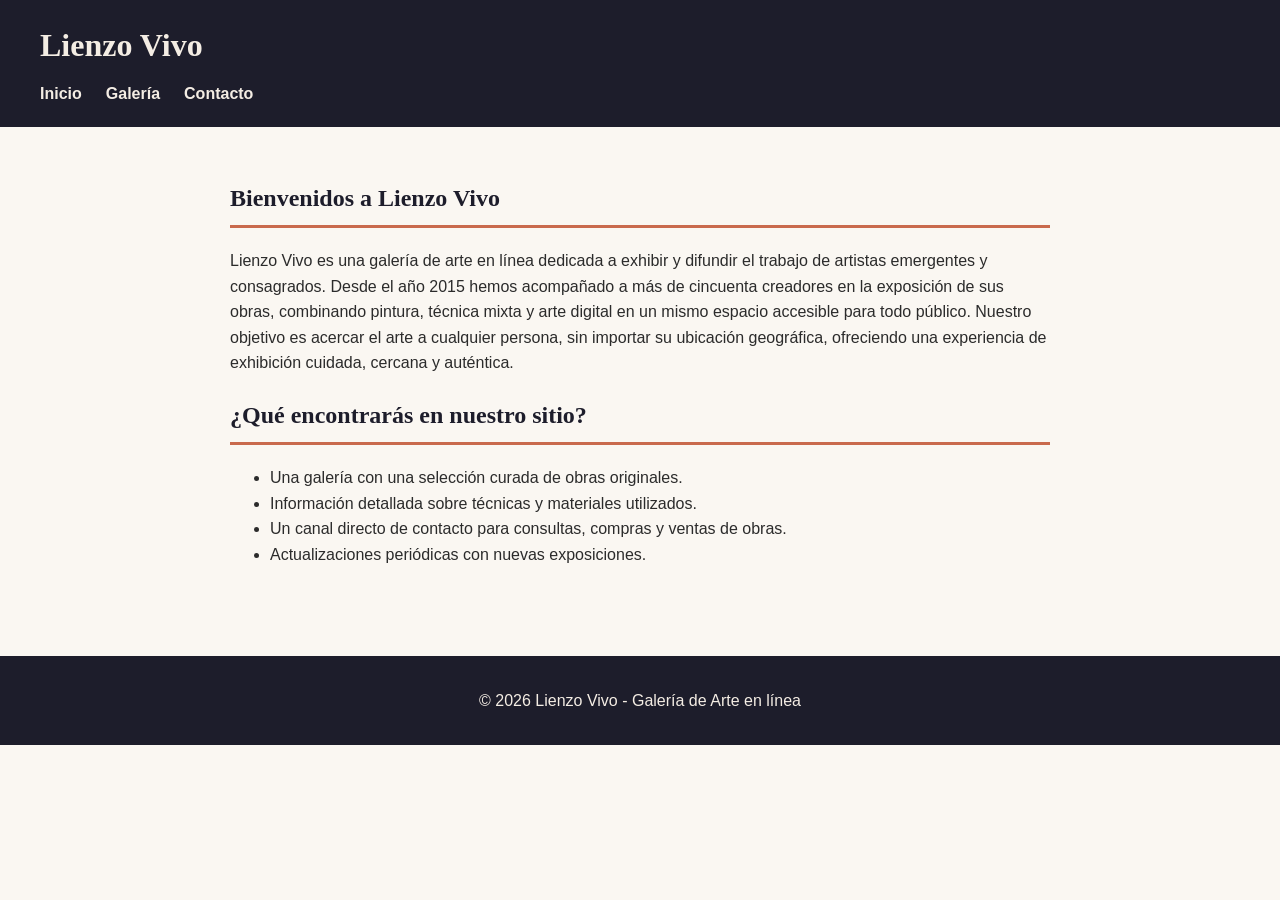
<file: index.html>
<!DOCTYPE html>
<html lang="es">
<head>
  <meta charset="UTF-8">
  <meta name="viewport" content="width=device-width, initial-scale=1.0">
  <title>Lienzo Vivo | Galería de Arte - Inicio</title>
  <link rel="stylesheet" href="css/style.css">
</head>
<body>

  <header>
    <h1>Lienzo Vivo</h1>
    <nav>
      <ul>
        <li><a href="index.html">Inicio</a></li>
        <li><a href="galeria.html">Galería</a></li>
        <li><a href="contacto.html">Contacto</a></li>
      </ul>
    </nav>
  </header>

  <main>
    <h2>Bienvenidos a Lienzo Vivo</h2>
    <p>
      Lienzo Vivo es una galería de arte en línea dedicada a exhibir y difundir el trabajo de
      artistas emergentes y consagrados. Desde el año 2015 hemos acompañado a más de cincuenta
      creadores en la exposición de sus obras, combinando pintura, técnica mixta y arte digital
      en un mismo espacio accesible para todo público. Nuestro objetivo es acercar el arte a
      cualquier persona, sin importar su ubicación geográfica, ofreciendo una experiencia de
      exhibición cuidada, cercana y auténtica.
    </p>

    <h2>¿Qué encontrarás en nuestro sitio?</h2>
    <ul>
      <li>Una galería con una selección curada de obras originales.</li>
      <li>Información detallada sobre técnicas y materiales utilizados.</li>
      <li>Un canal directo de contacto para consultas, compras y ventas de obras.</li>
      <li>Actualizaciones periódicas con nuevas exposiciones.</li>
    </ul>
  </main>

  <footer>
    <p>&copy; 2026 Lienzo Vivo - Galería de Arte en línea</p>
  </footer>

</body>
</html>
</file>
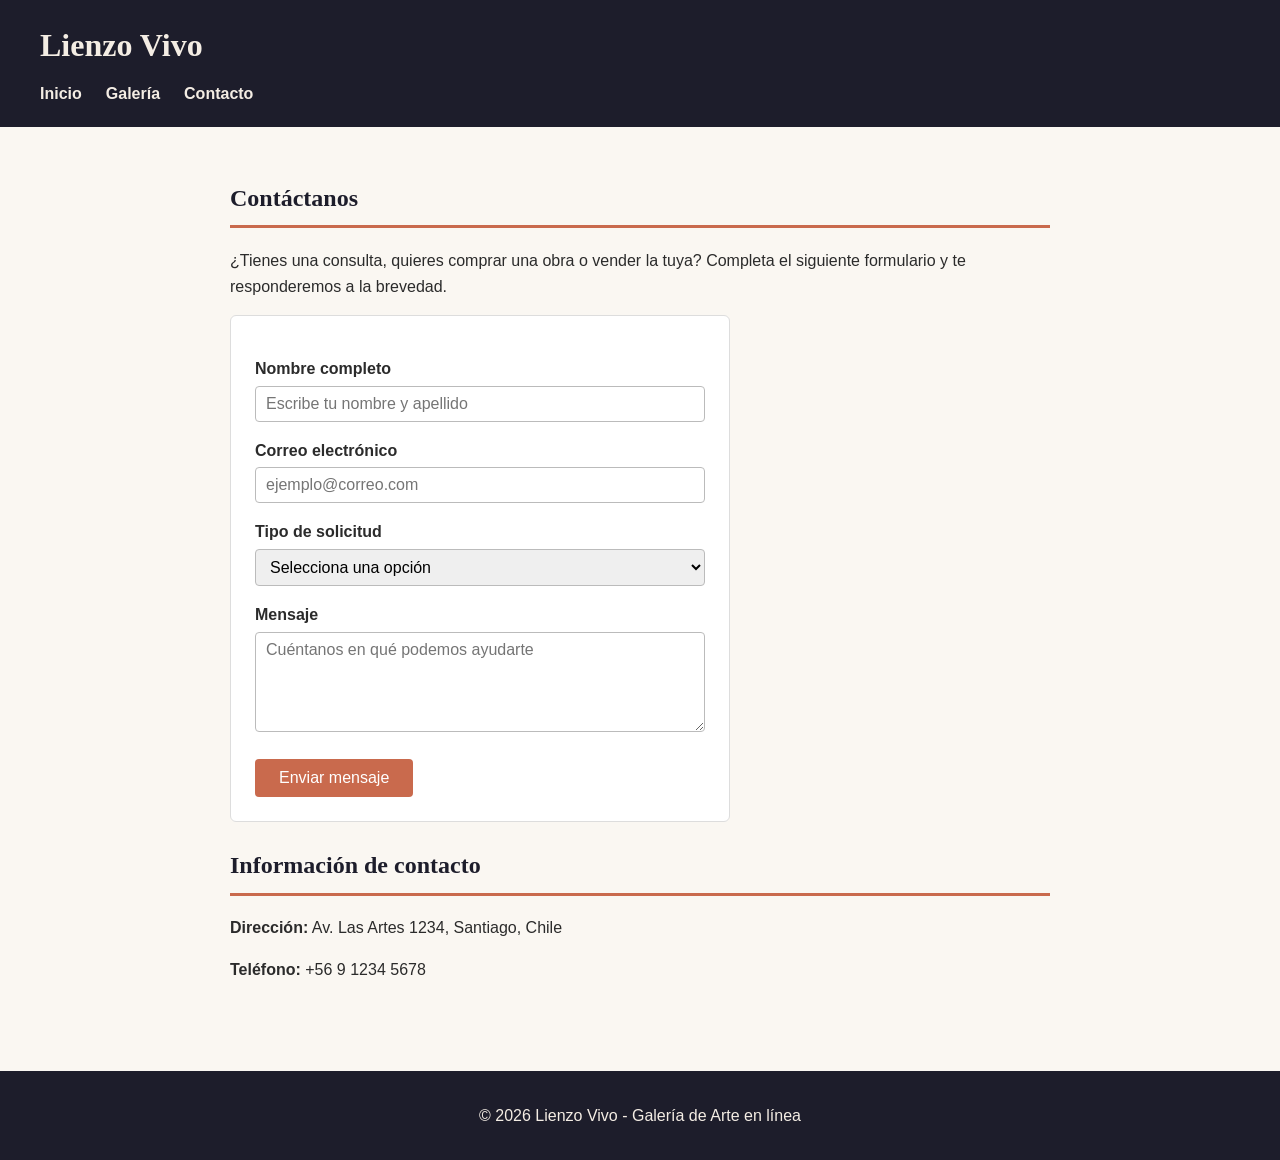
<file: contacto.html>
<!DOCTYPE html>
<html lang="es">
<head>
  <meta charset="UTF-8">
  <meta name="viewport" content="width=device-width, initial-scale=1.0">
  <title>Lienzo Vivo | Galería de Arte - Contacto</title>
  <link rel="stylesheet" href="css/style.css">
</head>
<body>

  <header>
    <h1>Lienzo Vivo</h1>
    <nav>
      <ul>
        <li><a href="index.html">Inicio</a></li>
        <li><a href="galeria.html">Galería</a></li>
        <li><a href="contacto.html">Contacto</a></li>
      </ul>
    </nav>
  </header>

  <main>
    <h2>Contáctanos</h2>
    <p>¿Tienes una consulta, quieres comprar una obra o vender la tuya? Completa el siguiente formulario y te responderemos a la brevedad.</p>

    <form action="#" method="post">
      <label for="nombre">Nombre completo</label>
      <input type="text" id="nombre" name="nombre" placeholder="Escribe tu nombre y apellido" minlength="3" required>

      <label for="correo">Correo electrónico</label>
      <input type="email" id="correo" name="correo" placeholder="ejemplo@correo.com" required>

      <label for="tipo_solicitud">Tipo de solicitud</label>
      <select id="tipo_solicitud" name="tipo_solicitud" required>
        <option value="" disabled selected>Selecciona una opción</option>
        <option value="compra">Compra</option>
        <option value="consulta">Consulta</option>
        <option value="venta">Venta</option>
      </select>

      <label for="mensaje">Mensaje</label>
      <textarea id="mensaje" name="mensaje" placeholder="Cuéntanos en qué podemos ayudarte" minlength="10" required></textarea>

      <button type="submit">Enviar mensaje</button>
    </form>

    <div class="info-contacto">
      <h2>Información de contacto</h2>
      <p><strong>Dirección:</strong> Av. Las Artes 1234, Santiago, Chile</p>
      <p><strong>Teléfono:</strong> +56 9 1234 5678</p>
    </div>
  </main>

  <footer>
    <p>&copy; 2026 Lienzo Vivo - Galería de Arte en línea</p>
  </footer>

</body>
</html>
</file>
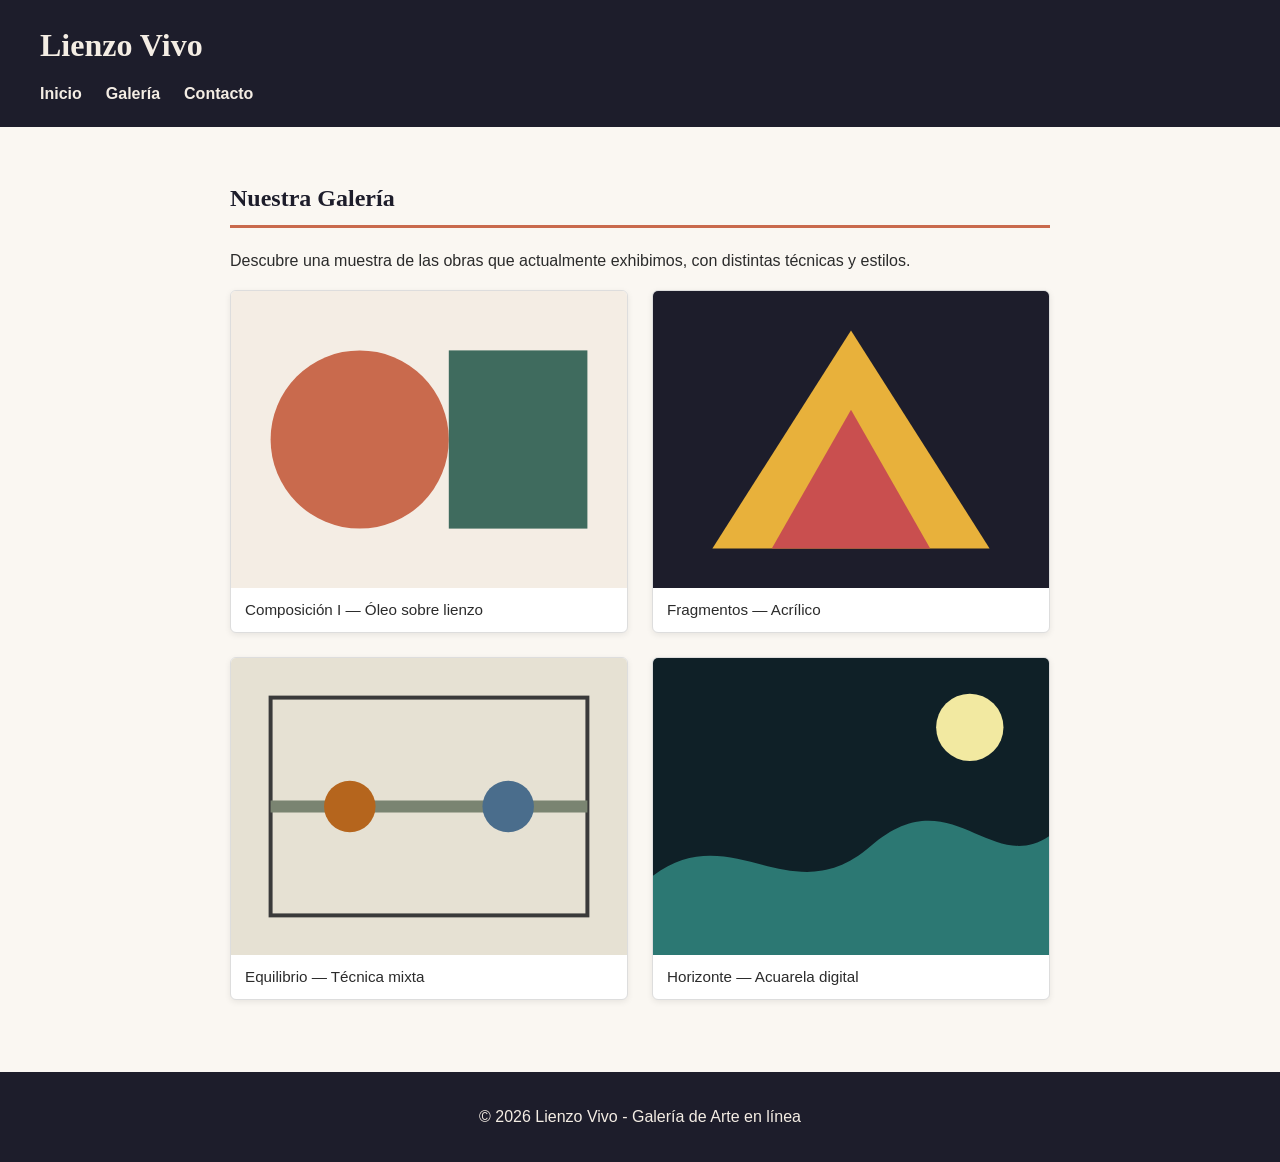
<file: galeria.html>
<!DOCTYPE html>
<html lang="es">
<head>
  <meta charset="UTF-8">
  <meta name="viewport" content="width=device-width, initial-scale=1.0">
  <title>Lienzo Vivo | Galería de Arte - Galería</title>
  <link rel="stylesheet" href="css/style.css">
</head>
<body>

  <header>
    <h1>Lienzo Vivo</h1>
    <nav>
      <ul>
        <li><a href="index.html">Inicio</a></li>
        <li><a href="galeria.html">Galería</a></li>
        <li><a href="contacto.html">Contacto</a></li>
      </ul>
    </nav>
  </header>

  <main>
    <h2>Nuestra Galería</h2>
    <p>Descubre una muestra de las obras que actualmente exhibimos, con distintas técnicas y estilos.</p>

    <div class="galeria">
      <div class="obra">
        <img src="img/obra1.svg" alt="Composición I, óleo sobre lienzo con formas geométricas en tonos terracota y verde">
        <p>Composición I — Óleo sobre lienzo</p>
      </div>
      <div class="obra">
        <img src="img/obra2.svg" alt="Fragmentos, obra acrílica abstracta con triángulos amarillos y rojos sobre fondo oscuro">
        <p>Fragmentos — Acrílico</p>
      </div>
      <div class="obra">
        <img src="img/obra3.svg" alt="Equilibrio, técnica mixta con dos círculos de color unidos por una línea horizontal">
        <p>Equilibrio — Técnica mixta</p>
      </div>
      <div class="obra">
        <img src="img/obra4.svg" alt="Horizonte, acuarela digital con una línea de costa verde y un sol amarillo">
        <p>Horizonte — Acuarela digital</p>
      </div>
    </div>
  </main>

  <footer>
    <p>&copy; 2026 Lienzo Vivo - Galería de Arte en línea</p>
  </footer>

</body>
</html>
</file>
<file: css/style.css>
/* Galería de Arte "Lienzo Vivo" - hoja de estilos compartida */

* {
  box-sizing: border-box;
}

body {
  margin: 0;
  font-family: "Segoe UI", Arial, sans-serif;
  background-color: #faf7f2;
  color: #2b2b2b;
  line-height: 1.6;
}

header {
  background-color: #1d1d2b;
  color: #f4ede4;
  padding: 20px 40px;
}

header h1 {
  margin: 0 0 10px 0;
  font-family: Georgia, serif;
}

nav ul {
  list-style: none;
  margin: 0;
  padding: 0;
  display: flex;
  gap: 24px;
}

nav a {
  color: #f4ede4;
  text-decoration: none;
  font-weight: bold;
}

nav a:hover,
nav a:focus {
  text-decoration: underline;
}

main {
  max-width: 900px;
  margin: 0 auto;
  padding: 32px 40px;
}

h2 {
  font-family: Georgia, serif;
  color: #1d1d2b;
  border-bottom: 3px solid #c96a4d;
  padding-bottom: 8px;
}

footer {
  text-align: center;
  padding: 16px;
  background-color: #1d1d2b;
  color: #f4ede4;
  margin-top: 40px;
}

/* Galería */
.galeria {
  display: grid;
  grid-template-columns: repeat(auto-fit, minmax(260px, 1fr));
  gap: 24px;
}

.obra {
  background-color: #fff;
  border: 1px solid #ddd;
  border-radius: 6px;
  overflow: hidden;
  box-shadow: 0 2px 6px rgba(0, 0, 0, 0.08);
}

.obra img {
  width: 100%;
  height: auto;
  display: block;
}

.obra p {
  margin: 0;
  padding: 10px 14px;
  font-size: 0.95em;
}

/* Formulario de contacto */
form {
  background-color: #fff;
  border: 1px solid #ddd;
  border-radius: 6px;
  padding: 24px;
  max-width: 500px;
}

form label {
  display: block;
  margin-top: 16px;
  margin-bottom: 4px;
  font-weight: bold;
}

form input,
form select,
form textarea {
  width: 100%;
  padding: 8px 10px;
  border: 1px solid #bbb;
  border-radius: 4px;
  font-family: inherit;
  font-size: 1em;
}

form textarea {
  resize: vertical;
  min-height: 100px;
}

form button {
  margin-top: 20px;
  padding: 10px 24px;
  background-color: #c96a4d;
  color: #fff;
  border: none;
  border-radius: 4px;
  font-size: 1em;
  cursor: pointer;
}

form button:hover {
  background-color: #a8543a;
}

.info-contacto {
  margin-top: 24px;
}
</file>
